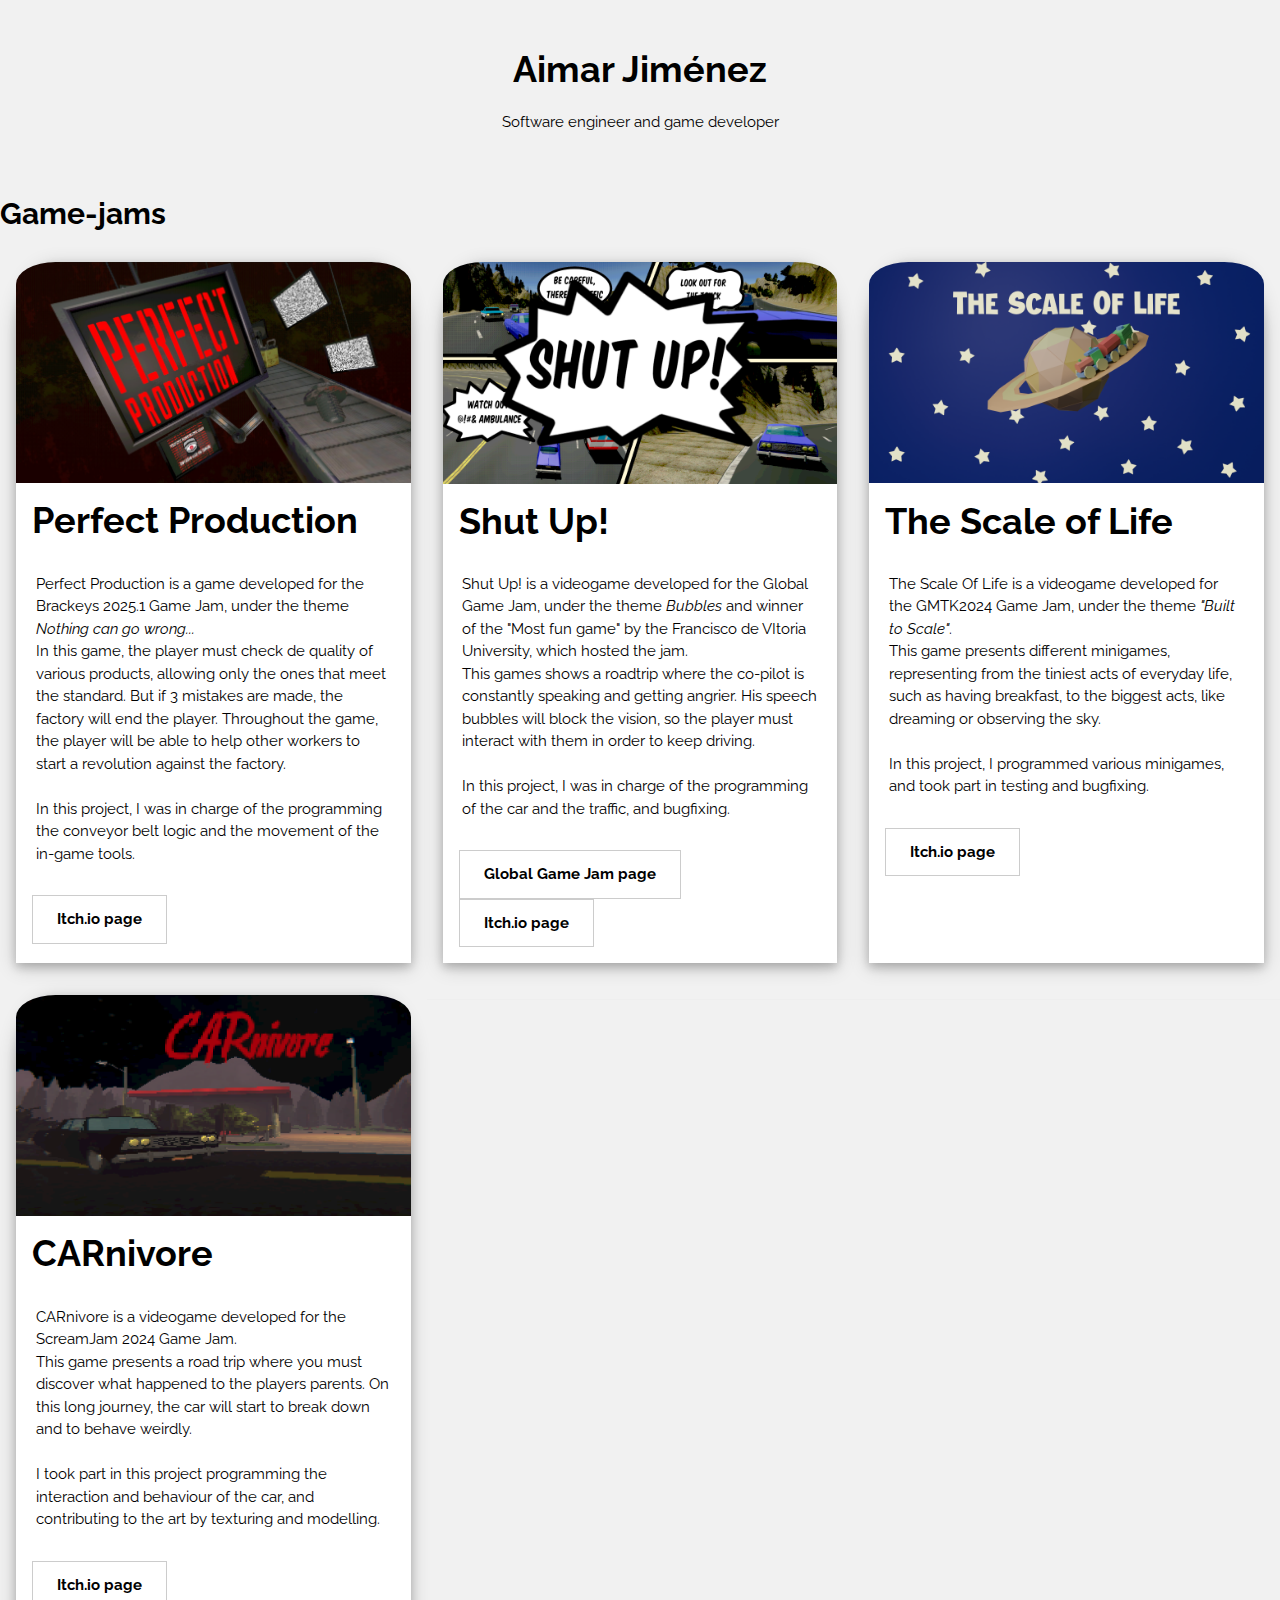
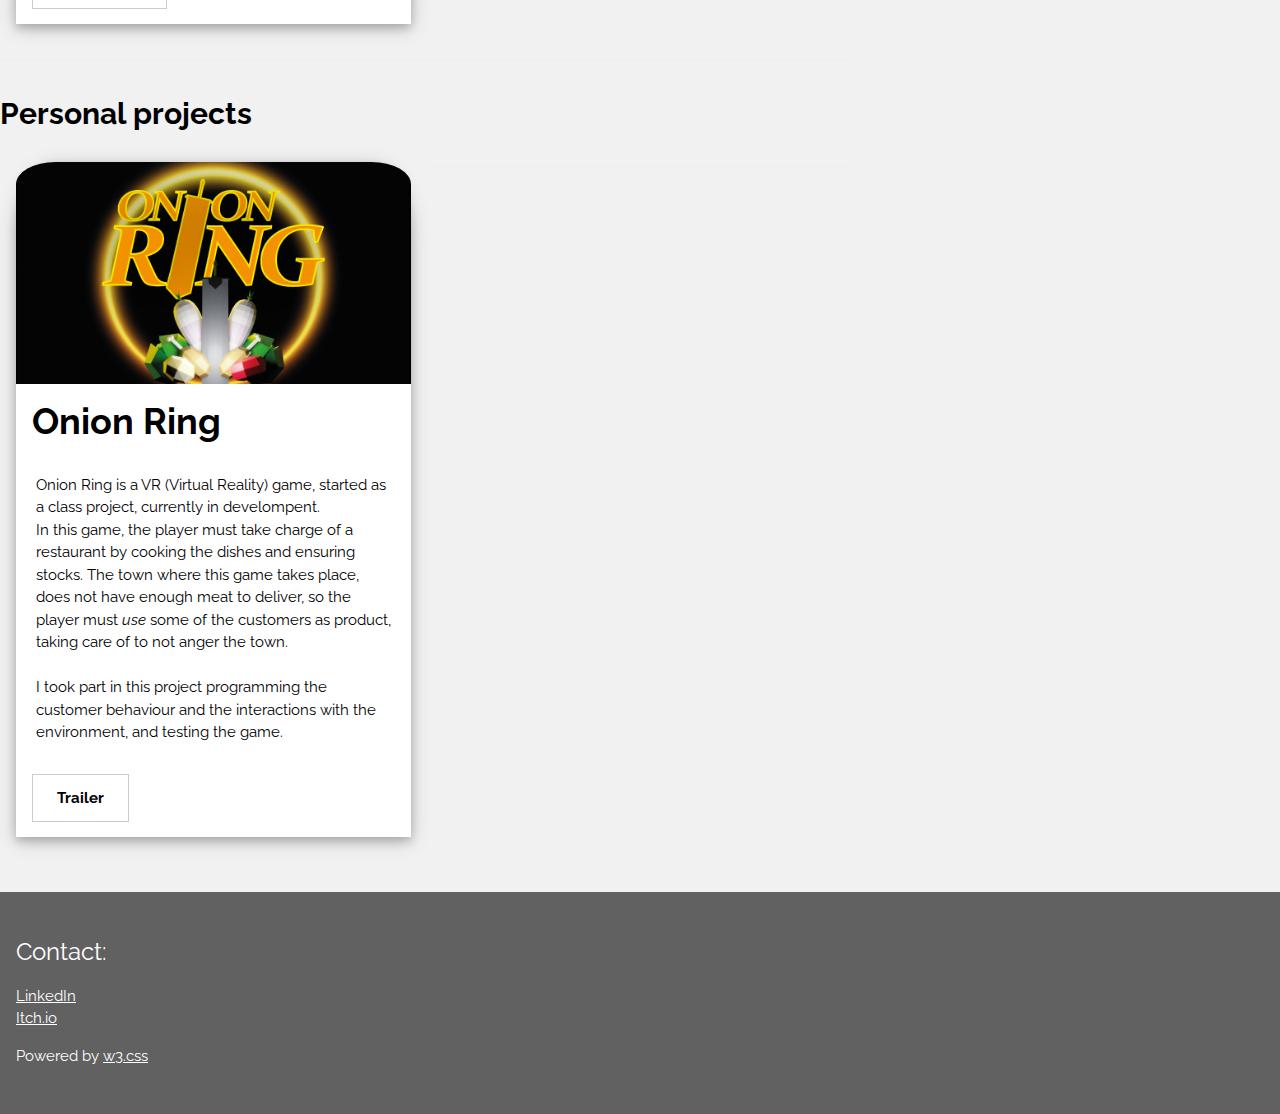
<file: index.html>
<!DOCTYPE html>
<html>
<head>
<title>Aimar Jiménez</title>
<meta charset="UTF-8">
<meta name="viewport" content="width=device-width, initial-scale=1">
<link rel="stylesheet" href="https://www.w3schools.com/w3css/4/w3.css">
<link rel="stylesheet" href="https://fonts.googleapis.com/css?family=Raleway">
<link rel="stylesheet" href="style.css">
<style>
body,h1,h2,h3,h4,h5 {font-family: "Raleway", sans-serif}
</style>
</head>
<body class="w3-light-grey">

<!-- w3-content defines a container for fixed size centered content, 
and is wrapped around the whole page content, except for the footer in this example -->
<div class="w3-content" style="max-width:1400px">

<!-- Header -->
<header class="w3-container w3-center w3-padding-32"> 
  <h1><b>Aimar Jiménez</b></h1>
  <p>Software engineer and game developer</p>
</header>



<!-- entries -->
<div class="Content">
  <!-- entry -->
  <h2><b>Game-jams</b></h2>
  <div id="GameJams" class="">
    

    <div class="w3-card-4 w3-margin w3-white textArea" id="PerfectProduction">
      <img src="images/PerfectProduction.jpeg" alt="Descripción" class="projectImg">
      <div class="w3-container">
        <h1><b>Perfect Production</b></h1>
        
      </div>
      
      <div class="w3-container">
          <div class="OddProject" >
            
              <p class="projectText">
                Perfect Production is a game developed for the Brackeys 2025.1 Game Jam, under the theme <i>Nothing can go wrong...</i>
                <br>
                In this game, the player must check de quality of various products, allowing only the ones that meet the standard. But if 3 mistakes are made, the factory
                will end the player.
                Throughout the game, the player will be able to help other workers to start a revolution against the factory.
              <br>
              <br>
                In this project, I was in charge of the programming the conveyor belt logic and the movement of the in-game tools.
              </p>
              
            </div>
        
        
        <div class="w3-row">
          <div class="w3-col m8 s12">
            <p>
            <button onclick="location.href='https://trafurtos.itch.io/perfect-production'" class="w3-button w3-padding-large w3-white w3-border"><b>Itch.io page</b></button></p>
          </div>
        
        </div>
      </div>
    </div>
    <hr>

    <div class="w3-card-4 w3-margin w3-white textArea" id="ShutUp">
      <img src="images/ShutUp.png" alt="Descripción" class="projectImg">
      <div class="w3-container">
        <h1><b>Shut Up!</b></h1>
        
      </div>
      
      <div class="w3-container">
          <div class="OddProject" >
            
              <p class="projectText">
                Shut Up! is a videogame developed for the Global Game Jam, under the theme <i>Bubbles</i> and winner of the "Most fun game" by the Francisco de VItoria University, which hosted the jam.
                <br>
                This games shows a roadtrip where the co-pilot
                is constantly speaking and getting angrier. His speech bubbles will block the vision, so the player must interact with them in order to keep driving.
              <br>
              <br>
                In this project, I was in charge of the programming of the car and the traffic, and bugfixing. 
              </p>
              
            </div>
        
        
        <div class="w3-row">
          <div class="w3-col m8 s12">
            <p><button onclick="location.href='https://globalgamejam.org/games/2025/shut-7'" class="w3-button w3-padding-large w3-white w3-border"><b>Global Game Jam page</b></button>
            <button onclick="location.href='https://marian-angulo.itch.io/shut-up'" class="w3-button w3-padding-large w3-white w3-border"><b>Itch.io page</b></button></p>
          </div>
        
        </div>
      </div>
    </div>
    <hr>

    <div class="w3-card-4 w3-margin w3-white textArea" id="ScaleOfLife">
      <img src="images/ScaleOfLife.png" alt="Descripción" class="projectImg">
      <div class="w3-container">
        <h1><b>The Scale of Life</b></h1>
        
      </div>
      
      <div class="w3-container">
          <div class="OddProject" >
            
              <p class="projectText">
                The Scale Of Life is a videogame developed for the GMTK2024 Game Jam, under the theme <i>"Built to Scale"</i>. <br>This game presents different minigames, representing from the tiniest
                acts of everyday life, such as having breakfast, to the biggest acts, like dreaming or observing the sky.
              <br>
              <br>
                In this project, I programmed various minigames, and took part in testing and bugfixing.
              </p>
              
            </div>
        
        
        <div class="w3-row">
          <div class="w3-col m8 s12">
            <p><button onclick="location.href='https://trafurtos.itch.io/the-scale-of-life'" class="w3-button w3-padding-large w3-white w3-border"><b>Itch.io page</b></button></p>
          </div>
        
        </div>
      </div>
    </div>
    <hr>

    <!-- entry -->
    <div class="w3-card-4 w3-margin w3-white textArea" id="Carnivore">
      <img src="images/CARnivore.png" alt="Descripción" class="projectImg">
      <div class="w3-container">
        <h1><b>CARnivore</b></h1>
        
      </div>

      <div class="w3-container">
          <div class="OddProject" >
                    
              <p class="projectText">
              CARnivore is a videogame developed for the ScreamJam 2024 Game Jam.<br> This game presents a road trip where you must discover what happened to the players parents.
              On this long journey, the car will start to break down and to behave weirdly.
              <br>
              <br>
                  I took part in this project programming the interaction and behaviour of the car, and contributing to the art by texturing and modelling.
              </p>
              
            </div>
        
        
        <div class="w3-row">
          <div class="w3-col m8 s12">
            <p><button onclick="location.href='https://trafurtos.itch.io/carnivore'" class="w3-button w3-padding-large w3-white w3-border"><b>Itch.io page</b></button></p>
          </div>
        
        </div>
      </div>
    </div>
    <hr>
  </div>
  <!-- end entry-->
  <h2><b>Personal projects</b></h2>
  <div id="PersonalProjects" class="">
  
  
    <!-- entry -->
    <div class="w3-card-4 w3-margin w3-white textArea" id="OnionRing">
        <img src="images/OnionRing.png" alt="Descripción" class="projectImg">
        <div class="w3-container">
          <h1><b>Onion Ring</b></h1>
          
        </div>
    
        <div class="w3-container">
            <div class="OddProject" >
                 
                <p class="projectText">
                  Onion Ring is a VR (Virtual Reality) game, started as a class project, currently in develompent. <br> In this game, the player must take charge of a restaurant by cooking the 
                  dishes and ensuring stocks. 
                  The town where this game takes place, does not have enough meat to deliver, so the player must <i>use</i> some of the customers as product, taking care of to not anger the town.
                  <br>
                  <br>
                  I took part in this project programming the customer behaviour and the interactions with the environment, and testing the game.
                </p>
                     
              </div>
          
          
          <div class="w3-row">
            <div class="w3-col m8 s12">
              <p><button onclick="location.href='https://www.youtube.com/watch?v=BFp_Sle2Vss'" class="w3-button w3-padding-large w3-white w3-border"><b>Trailer</b></button></p>
            </div>
           
          </div>
        </div>
      </div>
      <hr>
    </div>  
      <!-- end entry-->
  </div>
<!-- END ENTRIES -->


<!-- END GRID -->
</div><br>

<!-- END w3-content -->
</div>

<!-- Footer -->
<footer class="w3-container w3-dark-grey w3-padding-32 w3-margin-top" style="position:relative;z-index:4">
    <h3>Contact:</h3>
    <p><a href="https://www.linkedin.com/in/aimar-jim%C3%A9nez-segade-a28071295/">LinkedIn</a><br>
    <a href="https://giottor.itch.io/">Itch.io</a></p>
  <p>Powered by <a href="https://www.w3schools.com/w3css/default.asp" target="_blank">w3.css</a></p>
</footer>

</body>
</html>
</file>
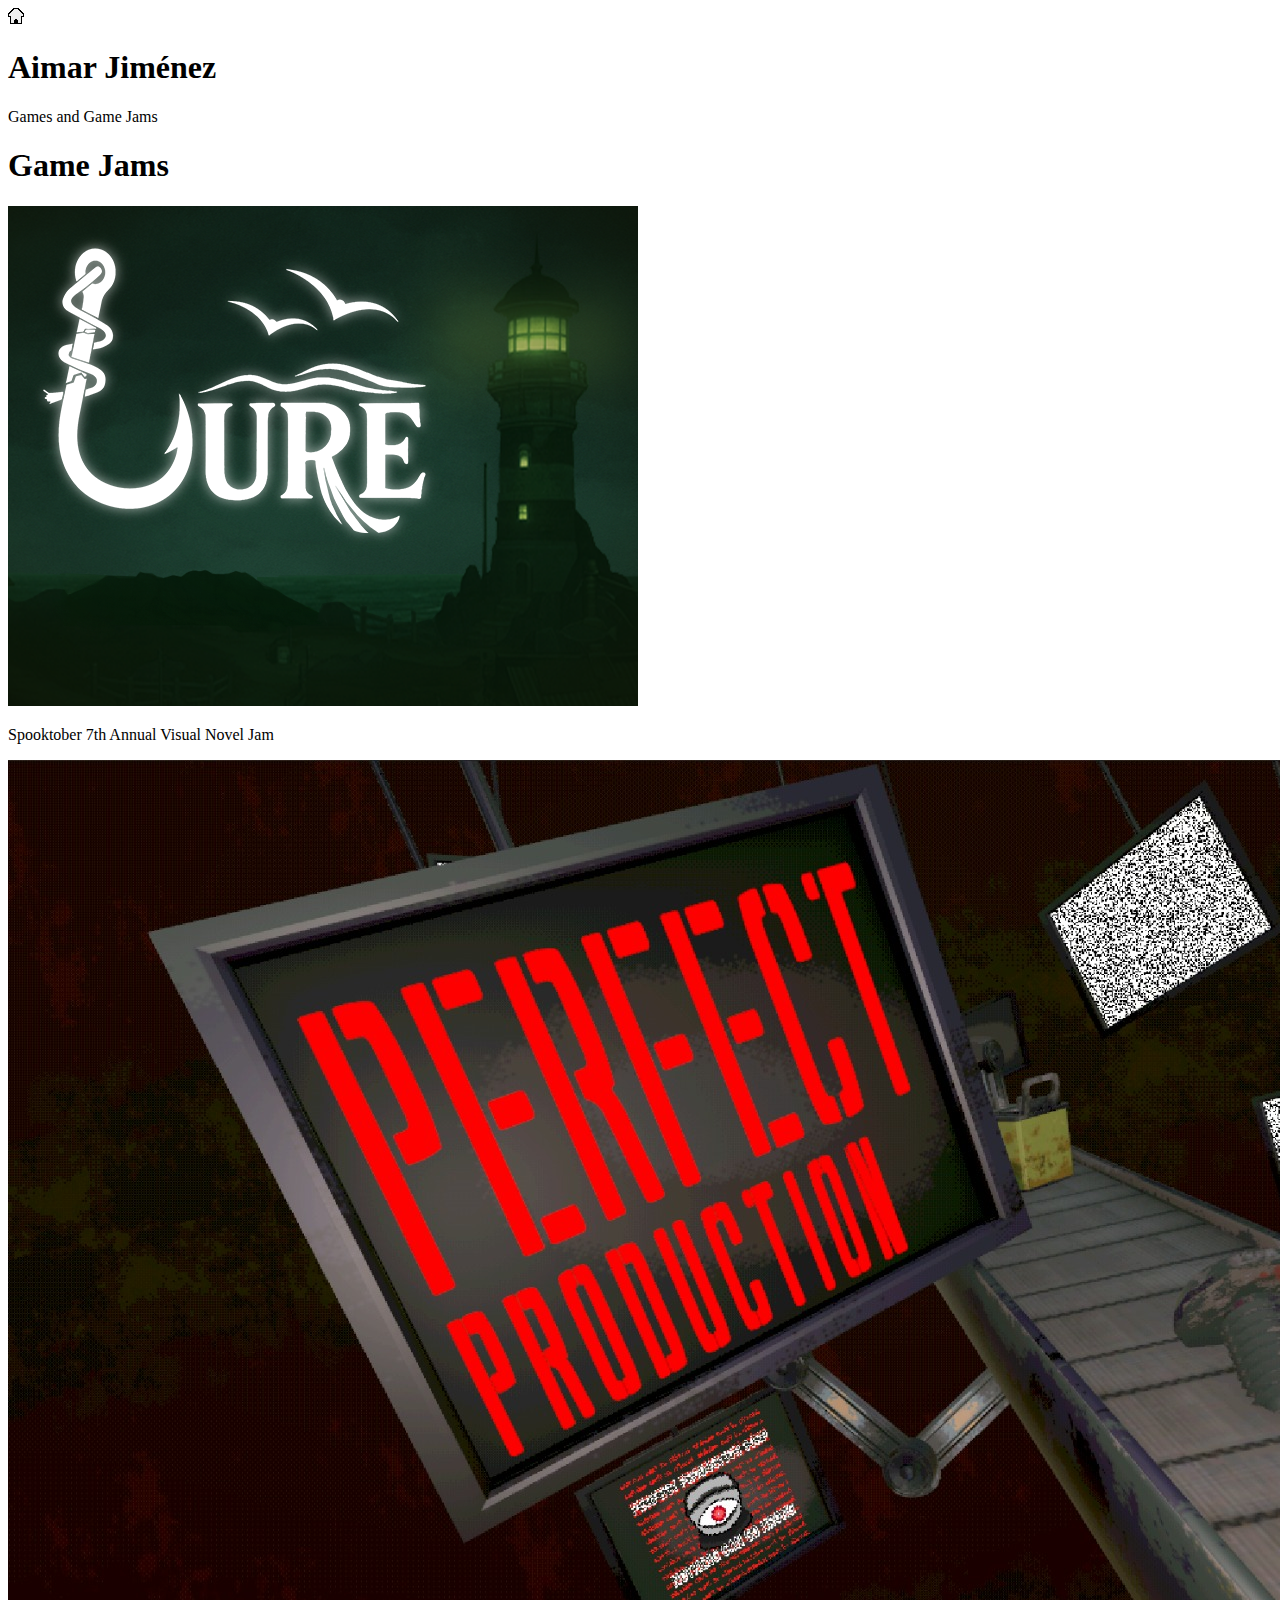
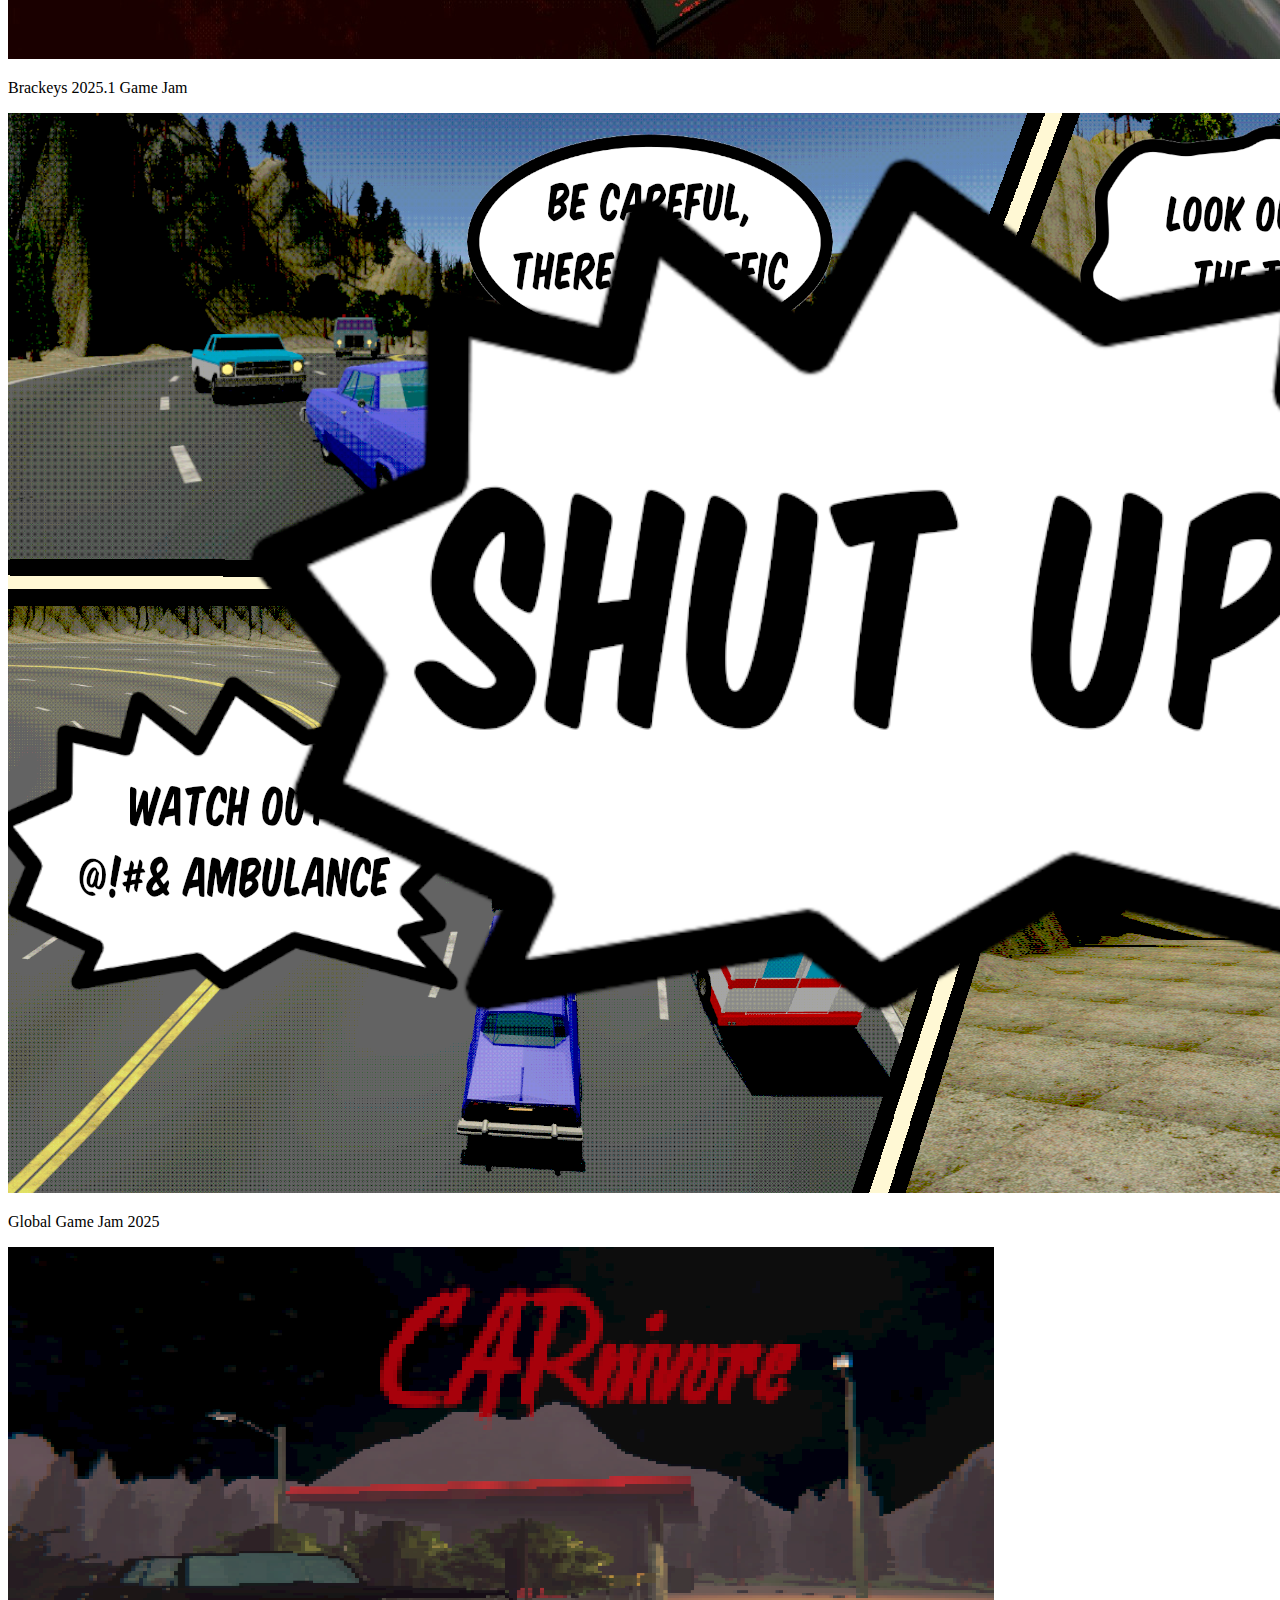
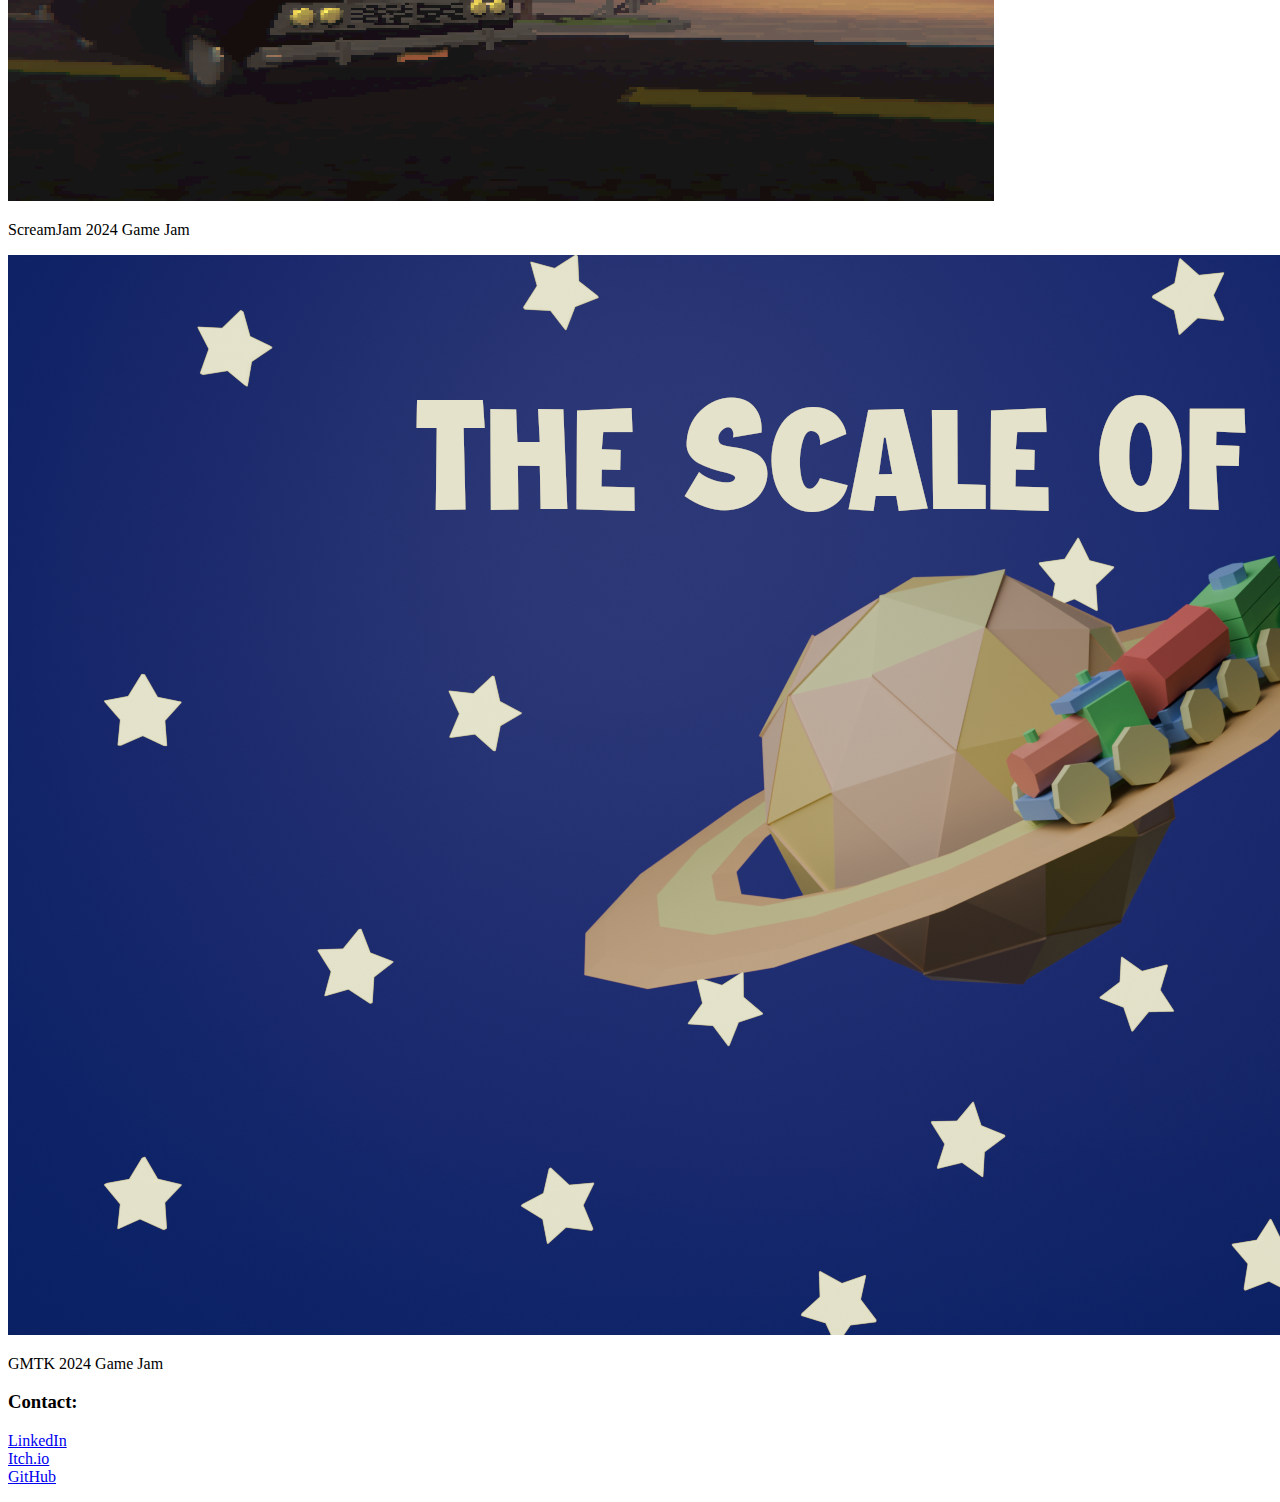
<file: games.html>
<!DOCTYPE html>
<html>
<head>
<title>Aimar Jiménez</title>
<meta charset="UTF-8">

<link rel="stylesheet" href="style.css">
</head>
<body>
    <header class="w3-container w3-center w3-padding-32"> 
        <div class="header-top" onclick="window.location.href='index.html'">
            <img src="images/Home.png">
        </div>
        
    <h1><b>Aimar Jiménez</b></h1>
    <p>Games and Game Jams</p>
    </header>

    <div id="title">
        <h1><b>Game Jams</b></h1>
    </div>
    
    <div id="projects">
        
        <div onclick="window.location.href='https://trafurtos.itch.io/lure'">
            <img src="images/GameImages/LURE.png" alt="LURE">
            <p>Spooktober 7th Annual Visual Novel Jam</p>
        </div>

        <div onclick="window.location.href='https://trafurtos.itch.io/perfect-production'">
            <img src="images/GameImages/PerfectProduction.jpeg" alt="Perfect Production">
            <p> Brackeys 2025.1 Game Jam</p>
        </div>

        <div onclick="window.location.href='https://marian-angulo.itch.io/shut-up'">
            <img src="images/GameImages/ShutUp.png" alt="SHUT UP!">
            <p>Global Game Jam 2025</p>
        </div>

        <div onclick="window.location.href='https://trafurtos.itch.io/carnivore'">
            <img src="images/GameImages/CARnivore.png" alt="CARnivore">
            <p>ScreamJam 2024 Game Jam</p>
        </div>

        <div onclick="window.location.href='https://trafurtos.itch.io/the-scale-of-life'">
            <img src="images/GameImages/ScaleOfLife.png" alt="The Scale of Life">
            <p>GMTK 2024 Game Jam</p>
        </div>

        
    </div>
    
<footer>
    <h3>Contact:</h3>
        <p><a href="https://www.linkedin.com/in/aimar-jim%C3%A9nez-segade-a28071295/">LinkedIn</a><br>
        <a href="https://giottor.itch.io/">Itch.io</a><br>
        <a href="https://github.com/AimJim">GitHub</a></p>
  
  
    </footer>
</body>
</file>
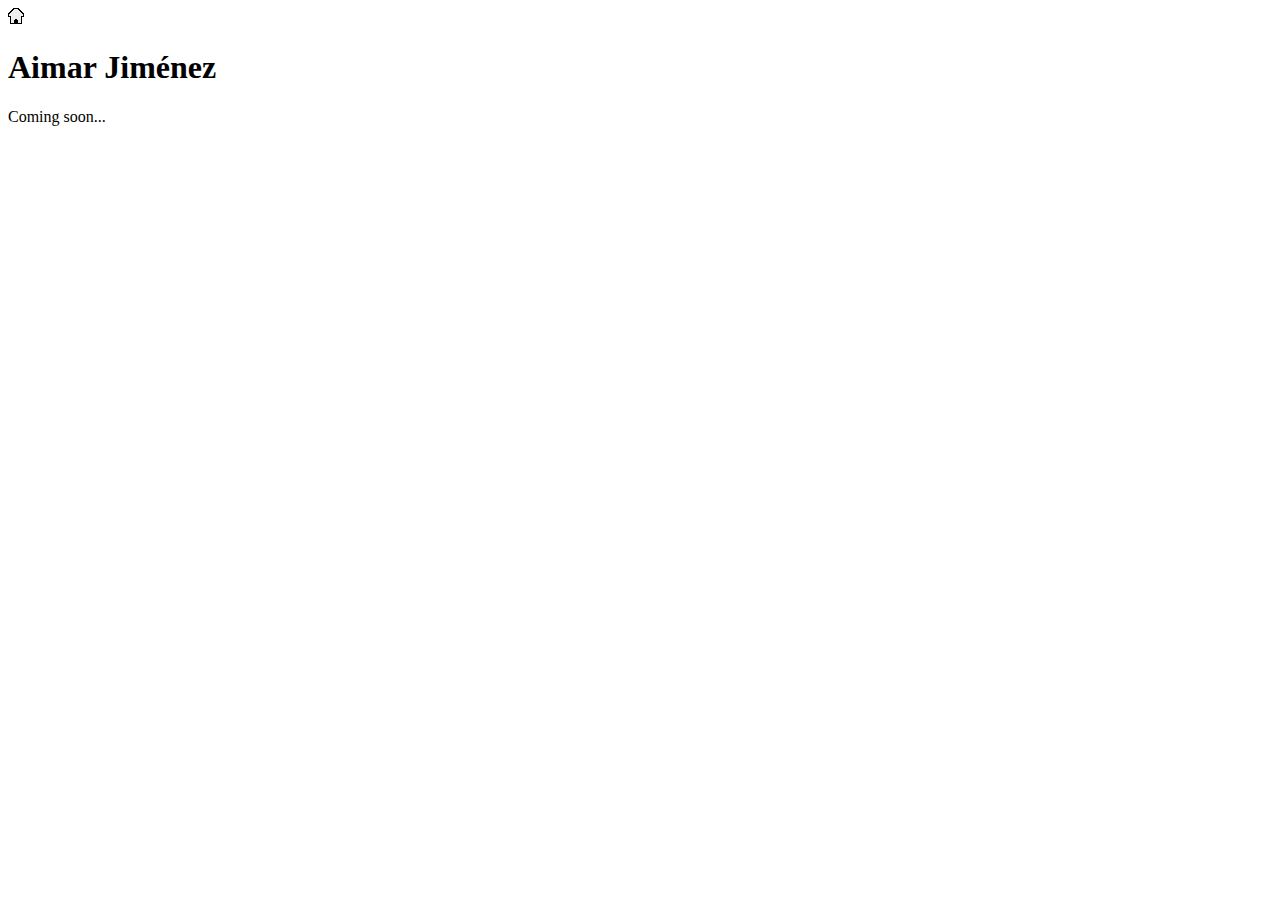
<file: other.html>
<!DOCTYPE html>
<html>
<head>
<title>Aimar Jiménez</title>
<meta charset="UTF-8">

<link rel="stylesheet" href="style.css">
</head>
<body>
    <header class="w3-container w3-center w3-padding-32"> 
        <div class="header-top" onclick="window.location.href='index.html'">
            <img src="images/Home.png">
        </div>
        
    <h1><b>Aimar Jiménez</b></h1>
    <p>Coming soon...</p>
    </header>

    
</body>
</file>
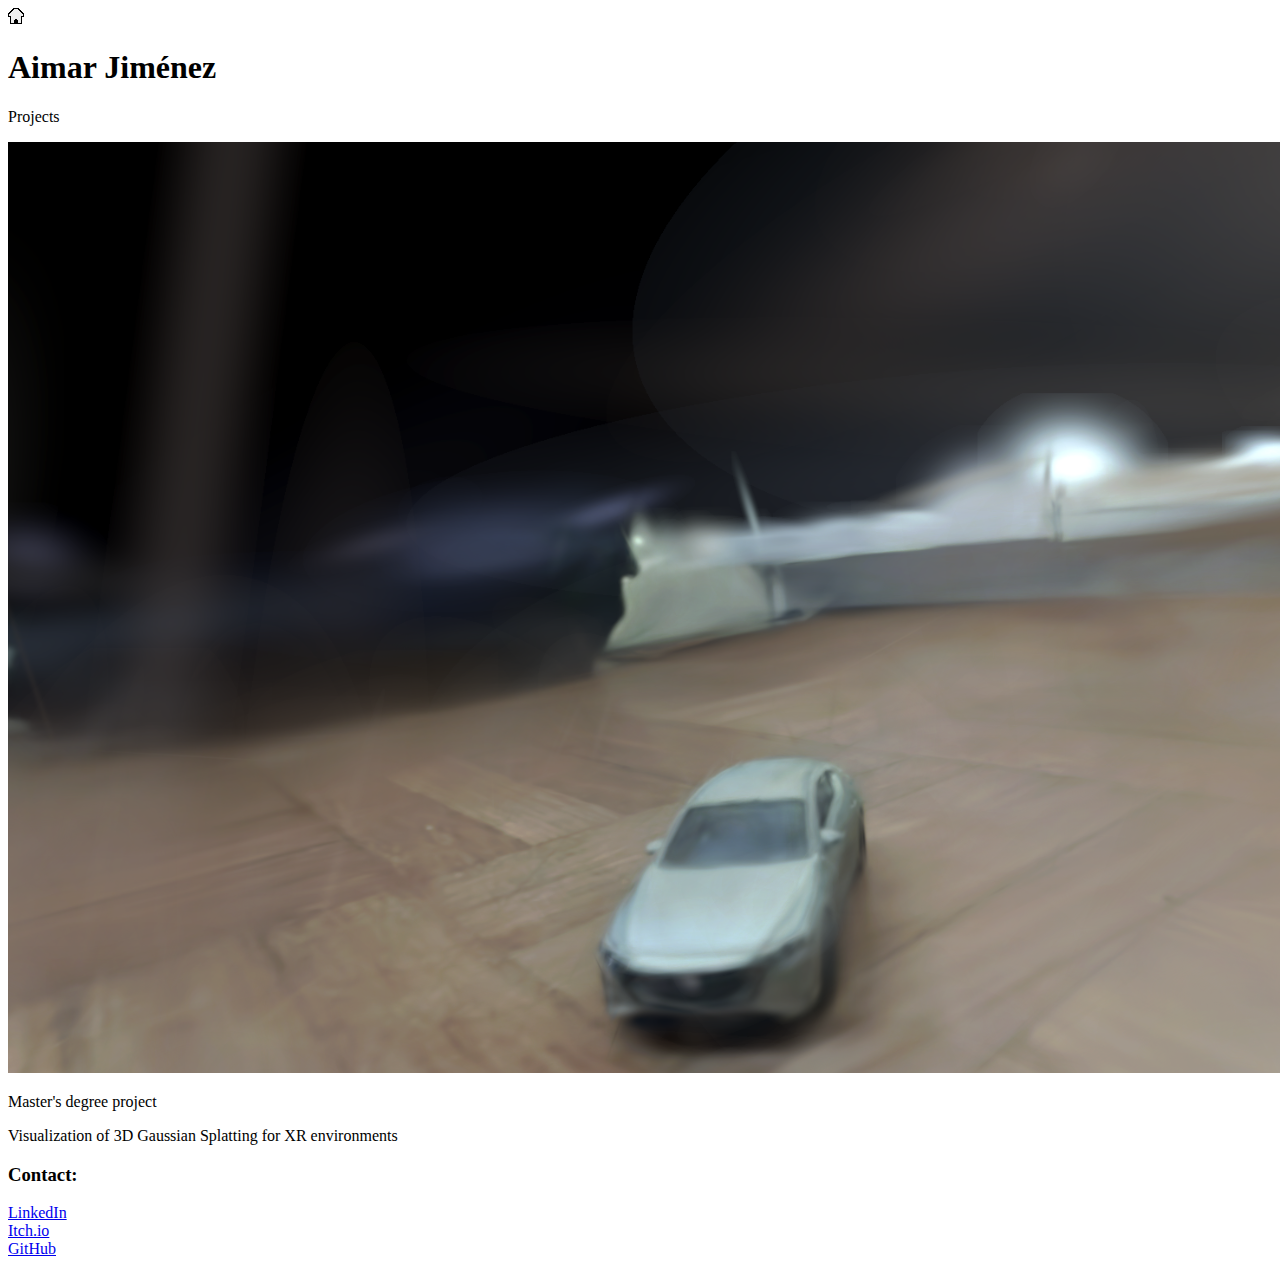
<file: projects.html>
<!DOCTYPE html>
<html>
<head>
<title>Aimar Jiménez</title>
<meta charset="UTF-8">

<link rel="stylesheet" href="style.css">
</head>
<body>
    <header class="w3-container w3-center w3-padding-32"> 
        <div class="header-top" onclick="window.location.href='index.html'">
            <img src="images/Home.png">
        </div>
    <h1><b>Aimar Jiménez</b></h1>
    <p>Projects</p>
    </header>

    
    <div id="projects">
        
        <div onclick="window.location.href='https://github.com/AimJim/TFM-XRGaussianSplatting'">
            <img src="images/projects/XRGaussian.png" alt="XR Gaussian Splatting">
            <p>Master's degree project</p>
            <p>Visualization of 3D Gaussian Splatting for XR environments</p>
        </div>

    </div>
 <footer>
    <h3>Contact:</h3>
        <p><a href="https://www.linkedin.com/in/aimar-jim%C3%A9nez-segade-a28071295/">LinkedIn</a><br>
        <a href="https://giottor.itch.io/">Itch.io</a><br>
        <a href="https://github.com/AimJim">GitHub</a></p>
  
  
    </footer>
    
</body>
</file>
<file: style.css>
.OddProject{
    display: flex; align-items: flex-start;
}

.projectImg{
     width:100%; border-radius: 10% 10% 0px 0px;
     height: auto;
     display: block;
     margin: 0 auto;
}

.textArea{
    border-radius: 10% 10% 0px 0px;
}

.projectText{
    width: 100%;
    margin-left: 1%;
    margin-right: 1%;
}

.Partition{
    text-decoration:none;
}


#GameJams{
    
    width: 100%; 
    display: grid;
    grid-template-columns: repeat(3,1fr);
    

}

#PersonalProjects {
    
    width: 100%; 
    display: grid;
    grid-template-columns: repeat(3,1fr);

}

#PerfectProduction{
    grid-column: 1;
    grid-row: 1;
}
#ShutUp{
    grid-column: 2;
    grid-row: 1;
}
#ScaleOfLife{
    grid-column: 3;
    grid-row: 1;
}
#Carnivore{
    grid-column: 1;
    grid-row: 2;
}

#OnionRing{
    grid-column: 1;
    grid-row: 1;
}
</file>
